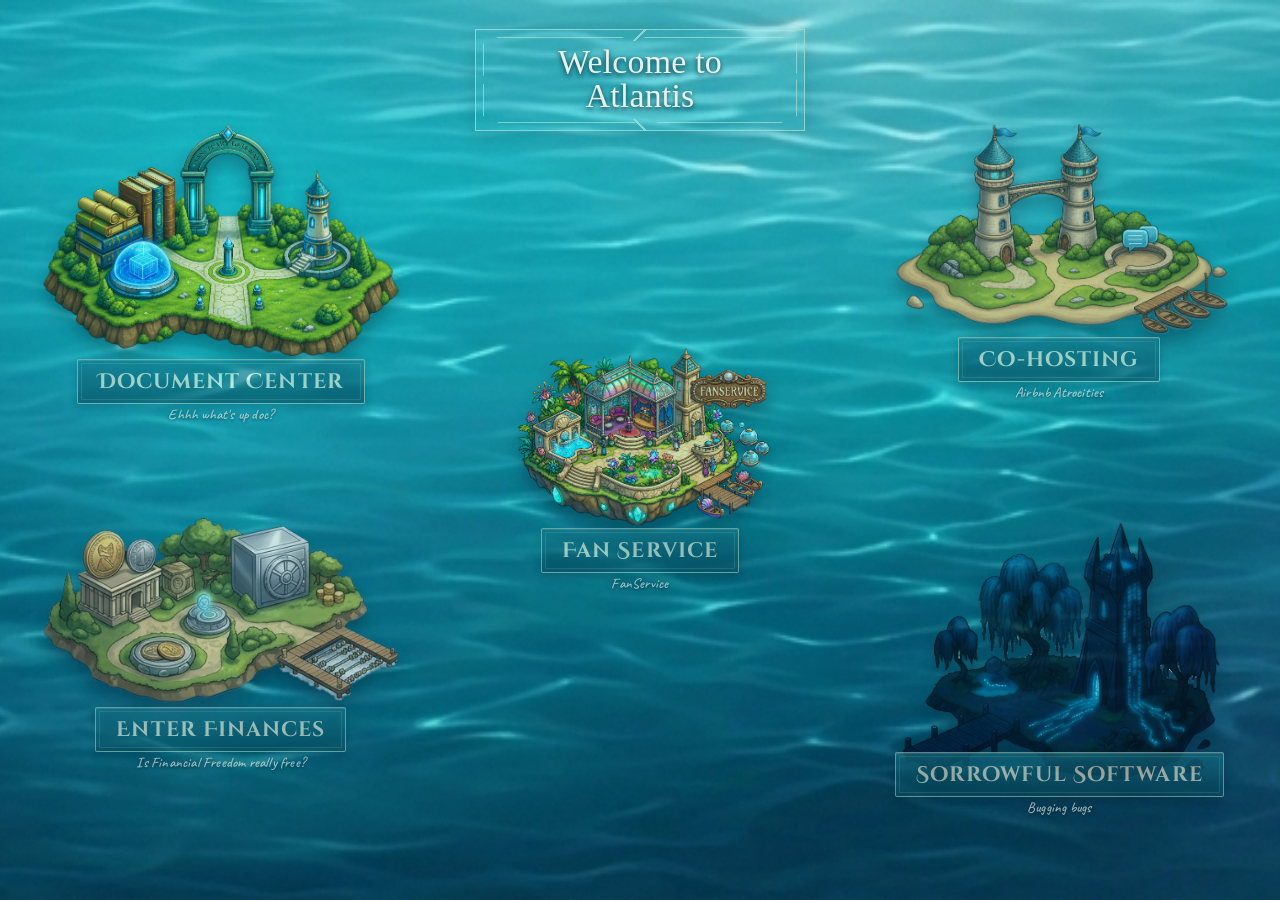
<file: atlantis/index.html>
<!DOCTYPE html>
<html lang="en">
<head>
    <meta charset="utf-8">
    <meta name="viewport" content="width=device-width, initial-scale=1, viewport-fit=cover">
    <title>Welcome to Atlantis</title>
    <link rel="stylesheet"
        href="https://fonts.googleapis.com/css2?family=Cinzel:wght@500;600;700&family=Cinzel+Decorative:wght@700;900&family=Caveat:wght@600;700&family=Marcellus&display=swap">
    <link rel="stylesheet" href="../include/atlantis.css">
   
</head>
<body>
    <div class="sea" aria-hidden="true">
        <div id="life"></div>
    </div>
    <header>
        <div class="frame">
            <h1>Welcome to <br />Atlantis</h1>
        </div>
    </header>
    <main>
        <nav class="map" aria-label="Atlantis islands">
            <div class="island docs-center-island">
                <a target="_blank" class="island-link" href="docs.php">
                    <div class="isl"><img src="../include/assets/document_center.png" alt="Document Center island"></div>
                    <button class="btn" type="button"> Document Center </button>
                    <div class="sub">Ehhh what's up doc?</div>
                </a>
                <div class="software-dialog frame" role="group" aria-label="Document Center links">
                    <span class="placeholder">Document links go here.</span>
                    <a target="_blank" rel="noopener" href="https://app.notion.com/p/Loser-Loans-332e540782c180fba65dda63b5d0633c">Loser Loans</a>
                    <a target="_blank" rel="noopener" href="http://localhost/novels">Novels</a>
                </div> 
            </div>
            <div class="island cohost-island">
                <a class="island-link" href="http://saintlyprojectmanager.test/?action=ninja">
                    <div class="isl"><img src="../include/assets/shared_forum.png" alt="Co-hosting island"></div>
                    <button class="btn" type="button"> Co-hosting</button>
                    <div class="sub">Airbnb Atrocities</div>
                </a>
                <div class="software-dialog frame" role="group" aria-label="Co-hosting links">
                    <a target="_blank" rel="noopener" href="https://trello.com/b/lx8xpiWr/2026-goals">2026 Goals</a>
                    <a target="_blank" rel="noopener" href="https://trello.com/b/9NK1LyNF/prop-mgr-for-lbs">Trello LBS VA Tasks</a> 
                   
                </div>
            </div>
            <div class="island finance-island">
                <a target="_blank" class="island-link" href="ccc.php">
                    <div class="isl"><img src="../include/assets/finances.png" alt="Finances island"></div>
                    <button class="btn" type="button">Enter Finances </button>
                    <div class="sub">Is Financial Freedom really free?</div>
                </a>

                <div class="software-dialog frame" role="group" aria-label="Finance links">
                    <a target="_blank" rel="noopener" href="../banking/plaid.php">Banking Balances</a>

                    <a target="_blank" rel="noopener" href="https://www.notion.so/Crap-Credit-Cards-2eee540782c180688ae5d744f91d1cca">Crap Credit Cards</a>
                    <a target="_blank" rel="noopener" href="https://www.notion.so/315e540782c1803ab64dd61f5b0566bb?v=315e540782c180df8432000cc109da2f">Utility Bills</a>
                    <a target="_blank" rel="noopener" href="https://www.notion.so/2efe540782c180f2b770f9802638b8a0?v=2efe540782c18053b39b000c59572d94">Other Finance</a>
                </div>
            </div>
            <div target="_blank" class="island software-island">
                <a class="island-link" href="#">
                    <div class="isl"><img src="../include/assets/sorrowful_software.png" alt="Sorrowful Software island"></div>
                    <button class="btn" type="button"> Sorrowful Software </button>
                    <div class="sub">Bugging bugs</div>
                </a>
                
                <div class="software-dialog frame" role="group" aria-label="Sorrowful Software links"> 
                    <a target="_blank" href="../gmail_filters/">gmail filter editor</a>
                    <a target="_blank" href="https://mail.google.com/mail/u/0/#settings/filters">gmail filters</a>
                    <a target="_blank" href="https://drive.google.com/drive/folders/1usncxY8h4s0JMsqYz9MuXAuMWx3P0csg?usp=sharing">purge
                        gmails gscripts</a>
                </div>
            </div>
            
            <a target="_blank" class="island fanservice-island" href="../FanService/">
                <div class="isl"><img src="../include/assets/fanservice.png" alt="Fan Service island"></div>
                <button class="btn" type="button"> Fan Service </button>
                <div class="sub">FanService</div>
            </a>
        </nav>
    </main>
    <script>(function () { var h = '', i, r = Math.random; for (i = 0; i < 14; i++) { var s = 6 + r() * 10; h += '<div class="bub" style="left:' + r() * 100 + '%;width:' + s + 'px;height:' + s + 'px;animation-duration:' + (10 + r() * 14) + 's;animation-delay:-' + r() * 20 + 's"></div>' } document.getElementById('life').innerHTML = h })();</script>
</body>

</html>
</file>
<file: include/atlantis.css>
:root {
    --ink: #0a2a3f;
    --teal: #1b7f9e;
    --aqa: #7fe0d8;
    box-sizing: border-box;
    padding-top: env(safe-area-inset-top, 0px);
    padding-bottom: env(safe-area-inset-bottom, 0px)
}

html {
    scroll-padding-top: env(safe-area-inset-top, 0px)
}

* {
    box-sizing: border-box
}

body {
    margin: 0;
    height: 100vh;
    background: #0b6f8c;
    font-family: Marcellus, Cinzel, serif;
    color: var(--ink);
    overflow: hidden;
    display: grid;
    grid-template-rows: 1fr;
    position: relative
}

p {
    font-size: 1.4rem;
    margin: 0;
}

.sea {
    position: fixed;
    inset: 0;
    z-index: 0;
    overflow: hidden;
    pointer-events: none;
    background: url("../include/assets/ocean.jpg") center/cover
}

.sea i {
    position: absolute;
    inset: -8%
}

.sea i:nth-child(2) {
    transform: scaleX(-1);
    mix-blend-mode: screen;
    opacity: .4;
    animation: pan 38s ease-in-out infinite alternate
}

.sea i:nth-child(1) {
    animation: pan2 52s ease-in-out infinite alternate
}

.sea::after {
    content: "";
    position: absolute;
    inset: 0;
    background: rgba(2, 20, 40, .08)
}

@keyframes pan {
    to {
        transform: scaleX(-1) translate(5%, 3%) scale(1.08)
    }
}

@keyframes pan2 {
    to {
        transform: translate(-4%, -2%) scale(1.06)
    }
}

.bub {
    position: absolute;
    bottom: -20px;
    border-radius: 50%;
    border: 2px solid rgba(255, 255, 255, .55);
    animation: rise linear infinite
}

@keyframes rise {
    to {
        transform: translateY(-110vh) translateX(18px)
    }
}

header {
    position: absolute;
    top: clamp(14px, 3.2vh, 32px);
    left: 50%;
    z-index: 3;
    padding: 0;
    text-align: center;
    background: none;
    transform: translateX(-50%)
}

.frame {
    position: relative;
    display: inline-block;
    width: min(88vw, 330px);
    padding: 15px 28px 16px;
    border: 1px solid rgba(157, 220, 214, .82);
    border-radius: 0;
    background: transparent;
    box-shadow: 0 5px 18px rgba(0, 20, 35, .16), inset 0 0 18px rgba(127, 224, 216, .04);
}

.frame::before {
    content: "";
    position: absolute;
    inset: 7px;
    border: 1px solid rgba(175, 228, 220, .65);
    clip-path: polygon(5% 0, 44% 0, 48% 5%, 52% 0, 95% 0, 100% 8%, 100% 42%, 97% 46%, 100% 50%, 100% 92%, 95% 100%, 56% 100%, 52% 95%, 48% 100%, 5% 100%, 0 92%, 0 55%, 3% 50%, 0 45%, 0 8%);
    pointer-events: none
}

.frame::after {
    content: "";
    position: absolute;
    top: -1px;
    bottom: -1px;
    left: 50%;
    width: 22px;
    transform: translateX(-50%);
    background: linear-gradient(135deg, transparent 45%, rgba(157, 220, 214, .82) 46%, rgba(157, 220, 214, .82) 54%, transparent 55%) top/100% 12px no-repeat, linear-gradient(45deg, transparent 45%, rgba(157, 220, 214, .82) 46%, rgba(157, 220, 214, .82) 54%, transparent 55%) bottom/100% 12px no-repeat;
    pointer-events: none
}

h1 {
    margin: 0;
    font-family: Georgia, "Times New Roman", serif;
    font-size: clamp(1.7rem, 2.65vw, 2.35rem);
    line-height: 1.02;
    color: #e9f3ec;
    letter-spacing: .2px;
    text-transform: none;
    text-shadow: 0 2px 5px rgba(4, 26, 43, .82), 0 0 10px rgba(127, 224, 216, .12);
    font-weight: 400
}

.sub-title {
    margin-top: 3px;
    font-family: Caveat, cursive;
    font-size: .95rem;
    color: var(--aqa);
    letter-spacing: 1.5px;
    text-transform: none;
    font-weight: 600;
    opacity: .9
}

main {
    position: relative;
    z-index: 1;
    display: flex;
    flex-direction: column;
    justify-content: flex-start;
    align-items: center;
    padding: 56px 24px 16px;
    overflow-y: auto;
    min-height: 0;
    opacity: 0.8;
}

.map {
    display: grid;
    /* One island size for every screen: grows with the window, but never
       taller than two rows can fit in the window's height */
    --isl: clamp(200px, min(28vw, (100vh - 230px) / 1.4), 760px);
    grid-template-columns: repeat(3, minmax(0, 1fr));
    gap: clamp(20px, 3vh, 40px) clamp(16px, 2vw, 40px);
    width: 100%;
    max-width: calc(var(--isl) * 3.7);
    height: auto;
    min-height: 100%;
    margin: 0 auto;
    align-content: space-evenly;
    justify-items: center
}

.island {
    display: flex;
    flex-direction: column;
    align-items: center;
    text-decoration: none;
    color: inherit;
    outline-offset: 3px;
    transition: transform .3s;
    width: min(100%, var(--isl))
}

.isl {
    position: relative;
    width: 100%;
    margin-bottom: 3px;
    flex-shrink: 0;
    filter: drop-shadow(0 10px 8px rgba(2, 20, 40, .4));
    animation: bob 6s ease-in-out infinite
}

/* Four islands in the corners, Fan Service in the middle */
.map > .docs-center-island { grid-column: 1; grid-row: 1 }
.map > .cohost-island { grid-column: 3; grid-row: 1 }
.map > .finance-island { grid-column: 1; grid-row: 2 }
.map > .software-island { grid-column: 3; grid-row: 2 }
.map > .fanservice-island { grid-column: 2; grid-row: 1 / 3; align-self: center }

.island:nth-child(2) .isl {
    animation-delay: -1.5s
}

.island:nth-child(3) .isl {
    animation-delay: -3s
}

.island:nth-child(4) .isl {
    animation-delay: -4.5s
}

.island:nth-child(4) .btn {
    margin-top: -35px
}

@keyframes bob {
    50% {
        translate: 0 -4px
    }
}

.isl img {
    display: block;
    width: 100%;
    height: auto
}

.island:hover,
.island:focus-visible {
    transform: scale(1.02)
}

.island:hover .isl,
.island:focus-visible .isl {
    filter: drop-shadow(0 12px 10px rgba(2, 20, 40, .55))
}

.btn {
    opacity: 0.75;
    position: relative;
    padding: 8px 20px 7px;
    font-family: "Cinzel Decorative", Cinzel, serif;
    font-size: 1.3rem;
    font-weight: 700;
    letter-spacing: 1.05px;
    color: #f7f4dc;
    background: linear-gradient(180deg, rgba(22, 116, 136, .92), rgba(5, 65, 84, .94));
    border: 1px solid rgba(198, 231, 198, .78);
    border-radius: 2px;
    text-align: center;
    cursor: pointer;
    transition: all .3s;
    text-transform: none;
    overflow: hidden;
    flex-shrink: 0;
    margin-bottom: 2px;
    white-space: nowrap;
    box-shadow: 0 4px 10px rgba(2, 20, 40, .32), inset 0 1px 0 rgba(255, 255, 255, .18), inset 0 0 12px rgba(127, 224, 216, .10)
}

.btn::before {
    content: "";
    position: absolute;
    inset: 3px;
    border: 1px solid rgba(198, 231, 198, .28);
    border-radius: 1px;
    opacity: .7;
    pointer-events: none;
    animation: shimmer 2.6s ease-in-out infinite
}

@keyframes shimmer {

    0%,
    100% {
        opacity: .3
    }

    50% {
        opacity: .7
    }
}

.btn:hover {
    background: linear-gradient(180deg, rgba(86, 187, 201, 0.96), rgba(8, 78, 96, .96));
    box-shadow: 0 6px 16px rgba(2, 20, 40, .42), 0 0 12px rgba(127, 224, 216, .22);
    border-color: rgba(235, 249, 232, .96);
    color: #fff;
    transform: translateY(-2px)
}

.sub {
    margin: 1px 0 0;
    font-family: Caveat, cursive;
    font-size: .9rem;
    font-weight: 600;
    letter-spacing: .2px;
    color: rgba(235, 250, 244, .78);
    text-align: center;
    line-height: 1.1;
    flex-shrink: 0;
    text-shadow: 0 1px 3px rgba(2, 20, 40, .65)
}

.software-island {
    position: relative;
    z-index: 2;
    width: min(100%, calc(var(--isl) * .9))
}

.docs-center-island {
    position: relative;
    z-index: 2;
    width: min(100%, var(--isl))
}

.docs-center-island .island-link {
    display: flex;
    flex-direction: column;
    align-items: center;
    width: 100%;
    text-decoration: none;
    color: inherit
}

.software-island .island-link {
    display: flex;
    flex-direction: column;
    align-items: center;
    width: 100%;
    text-decoration: none;
    color: inherit
}

.software-island .island-link .isl {
    width: 100%
}

.cohost-island {
    position: relative;
    z-index: 2;
    width: min(100%, var(--isl))
}

.cohost-island .island-link {
    display: flex;
    flex-direction: column;
    align-items: center;
    width: 100%;
    text-decoration: none;
    color: inherit
}

.cohost-island .island-link .isl {
    width: 100%
}

.finance-island {
    position: relative;
    z-index: 2;
    width: min(100%, var(--isl))
}

.finance-island .island-link {
    display: flex;
    flex-direction: column;
    align-items: center;
    width: 100%;
    text-decoration: none;
    color: inherit
}

.finance-island .island-link .isl {
    width: 100%
}

.fanservice-island {
    width: min(100%, calc(var(--isl) * 1.35))
}

.software-dialog {
    top: 50%;
    position: absolute;
    right: calc(100% + 18px);
    z-index: 4;
    display: grid;
    gap: 12px;
    width: min(300px, 42vw);
    padding: 20px 24px;
    background: rgba(4, 38, 56, .88);
    backdrop-filter: blur(4px);
    -webkit-backdrop-filter: blur(4px);
    opacity: 0.6;
    visibility: hidden;
    transform: translateY(-50%) translateX(8px);
    transition: opacity .5s, transform .2s, visibility 0s linear .2s
}

.software-island:hover .software-dialog,
.software-island:focus-within .software-dialog,
.cohost-island:hover .software-dialog,
.cohost-island:focus-within .software-dialog,
.finance-island:hover .software-dialog,
.finance-island:focus-within .software-dialog,
.docs-center-island:hover .software-dialog,
.docs-center-island:focus-within .software-dialog {
    opacity: 1;
    visibility: visible;
    transform: translateY(-50%);
    transition-delay: 0s;
    
}

.finance-island .software-dialog {
    top: 50%;
    left: 120%;
    transform: translate(-50%, -50%) translateY(8px) 
}

.cohost-island .software-dialog {
    top: 60% !important;
    right: 50%;
    left: unset
}

.software-island .software-dialog {
    right: 50%;
    left: unset
}

.finance-island:hover .software-dialog,
.finance-island:focus-within .software-dialog {
    transform: translate(-50%, -50%)
}

.docs-center-island .software-dialog {
    top: 50%;
    left: 120%;
    right: auto;
    transform: translate(-50%, -50%) translateY(8px)
}

.docs-center-island:hover .software-dialog,
.docs-center-island:focus-within .software-dialog {
    transform: translate(-50%, -50%)
}

/* Bring the island you're pointing at (and its link menu) in front of
   every other island, so its menu is never hidden behind a neighbour */
.map > .island:hover,
.map > .island:focus-within {
    z-index: 50
}

/* Fan Service: links open below the island, since it sits in the middle */
.fanservice-island {
    position: relative;
    z-index: 2
}

.fanservice-island .island-link {
    display: flex;
    flex-direction: column;
    align-items: center;
    width: 100%;
    text-decoration: none;
    color: inherit
}

.fanservice-island .software-dialog {
    top: 100%;
    left: 50%;
    right: auto;
    transform: translate(-50%, 8px)
}

.fanservice-island:hover .software-dialog,
.fanservice-island:focus-within .software-dialog {
    opacity: 1;
    visibility: visible;
    transform: translate(-50%, 0);
    transition-delay: 0s
}

.software-dialog a {
    position: relative;
    color: #e9f3ec;
    font-family: Marcellus, Cinzel, serif; 
    text-decoration: none;
    text-shadow: 0 1px 4px rgba(4, 26, 43, .82)
}

.software-dialog a:hover,
.software-dialog a:focus-visible {
    color: var(--aqa);
    text-decoration: underline;
    text-underline-offset: 3px
}

.software-dialog .placeholder {
    color: #e9f3ec;
    font-family: Marcellus, Cinzel, serif;
    font-size: .95rem;
    text-shadow: 0 1px 4px rgba(4, 26, 43, .82)
}

@media(max-height:780px) {
    .map {
        gap: 8px clamp(16px, 2vw, 40px)
    }
}

@media(max-width:1000px) {
    .map {
        grid-template-columns: minmax(0, 1fr)
    }

    .map {
        --isl: min(80vw, 420px)
    }

    .map > .island {
        grid-column: auto;
        grid-row: auto
    }
}

@media(max-width:700px) {
    body {
        grid-template-rows: auto 1fr
    }

    header {
        position: relative;
        top: auto;
        left: auto;
        transform: none;
        padding: 10px 12px
    }

    .frame {
        padding: 8px 14px
    }

    h1 {
        font-size: 1.45rem
    }

    .map {
        gap: 12px 24px;
        max-width: 640px
    }

    .software-island {
        grid-column: 1/-1
    }

    .finance-island {
        grid-column: 1/-1
    }

    .cohost-island {
        grid-column: 1/-1
    }

    .software-dialog {
        position: static;
        display: none;
        width: min(300px, calc(100vw - 30px));
        margin: 12px auto 0;
        transform: none;
        opacity: 1;
        visibility: visible;
        transition: none;
        padding: 40px;
    }

    .software-island:hover .software-dialog,
    .software-island:focus-within .software-dialog,
    .cohost-island:hover .software-dialog,
    .cohost-island:focus-within .software-dialog,
    .finance-island:hover .software-dialog,
    .finance-island:focus-within .software-dialog,
    .docs-center-island:hover .software-dialog,
    .docs-center-island:focus-within .software-dialog,
    .fanservice-island:hover .software-dialog,
    .fanservice-island:focus-within .software-dialog {
        display: grid;
        transform: none
    }

    .fanservice-island .software-dialog {
        position: static;
        transform: none
    }


}

@media (prefers-reduced-motion:reduce) {
    * {
        animation: none !important;
        transition: none !important
    }
}

.atlantis-navbar {
    position: absolute;
    display: flex;
    align-items: center;
    justify-content: space-between;
    top: 0;
    right: 0;
    left: 0;
    z-index: 100;
    min-height: 50px;
    margin: 0;
    border: 0;
    border-radius: 0;
    background: transparent;
    box-shadow: none;
}

.atlantis-navbar .navbar-brand {
    float: none;
}

.atlantis-navbar .navbar-nav {
    position: absolute;
    top: 0;
    left: 0;
    display: flex;
    flex-wrap: wrap;
    float: none;
    margin: 0;
}

.atlantis-navbar .navbar-nav > li {
    float: none;
}

.atlantis-navbar .navbar-brand,
.atlantis-navbar .navbar-nav > li > .atlantis-dropdown > summary {
    color: #f4f7f2;
    text-shadow: 0 1px 4px rgba(4, 26, 43, .8);
}

.atlantis-navbar .navbar-brand:hover,
.atlantis-navbar .navbar-brand:focus,
.atlantis-navbar .navbar-nav > li > .atlantis-dropdown > summary:hover,
.atlantis-navbar .navbar-nav > li > .atlantis-dropdown > summary:focus {
    color: #fff;
    background: rgba(255, 255, 255, .12);
}

.atlantis-dropdown {
    position: relative;
}

.atlantis-dropdown > summary {
    padding: 15px;
    cursor: pointer;
    list-style: none;
}

.atlantis-dropdown > summary::-webkit-details-marker {
    display: none;
}

.atlantis-dropdown[open] > .dropdown-menu {
    display: block;
}

.atlantis-dropdown .dropdown-menu {
    margin-top: 0;
}

.atlantis-welcome {
    position: absolute;
    top: 50%;
    left: 50%;
    z-index: 2;
    padding: 0 8px;
    transform: translate(-50%, -50%);
    pointer-events: none;
}

.atlantis-welcome h1 {
    margin: 0;
    color: #f4f7f2;
    font-family: "Cinzel Decorative", Cinzel, serif;
    font-size: clamp(1rem, 2.2vw, 1.4rem);
    font-weight: 700;
    letter-spacing: .02em;
    white-space: nowrap;
    text-shadow: 0 1px 4px rgba(4, 26, 43, .9), 0 0 12px rgba(127, 224, 216, .4);
}

@media(max-width:700px) {
    .atlantis-welcome {
        position: static;
        order: 3;
        width: 100%;
        padding: 6px 8px;
        transform: none;
        text-align: center;
    }

    .atlantis-welcome h1 {
        font-size: 1.15rem;
    }

    .atlantis-navbar {
        align-items: flex-start;
        flex-wrap: wrap;
        justify-content: flex-start;
    }

    .atlantis-navbar .navbar-brand {
        display: block;
        order: 1;
    }

    .atlantis-navbar .navbar-nav {
        order: 2;
        justify-content: flex-start;
    }
}
</file>
